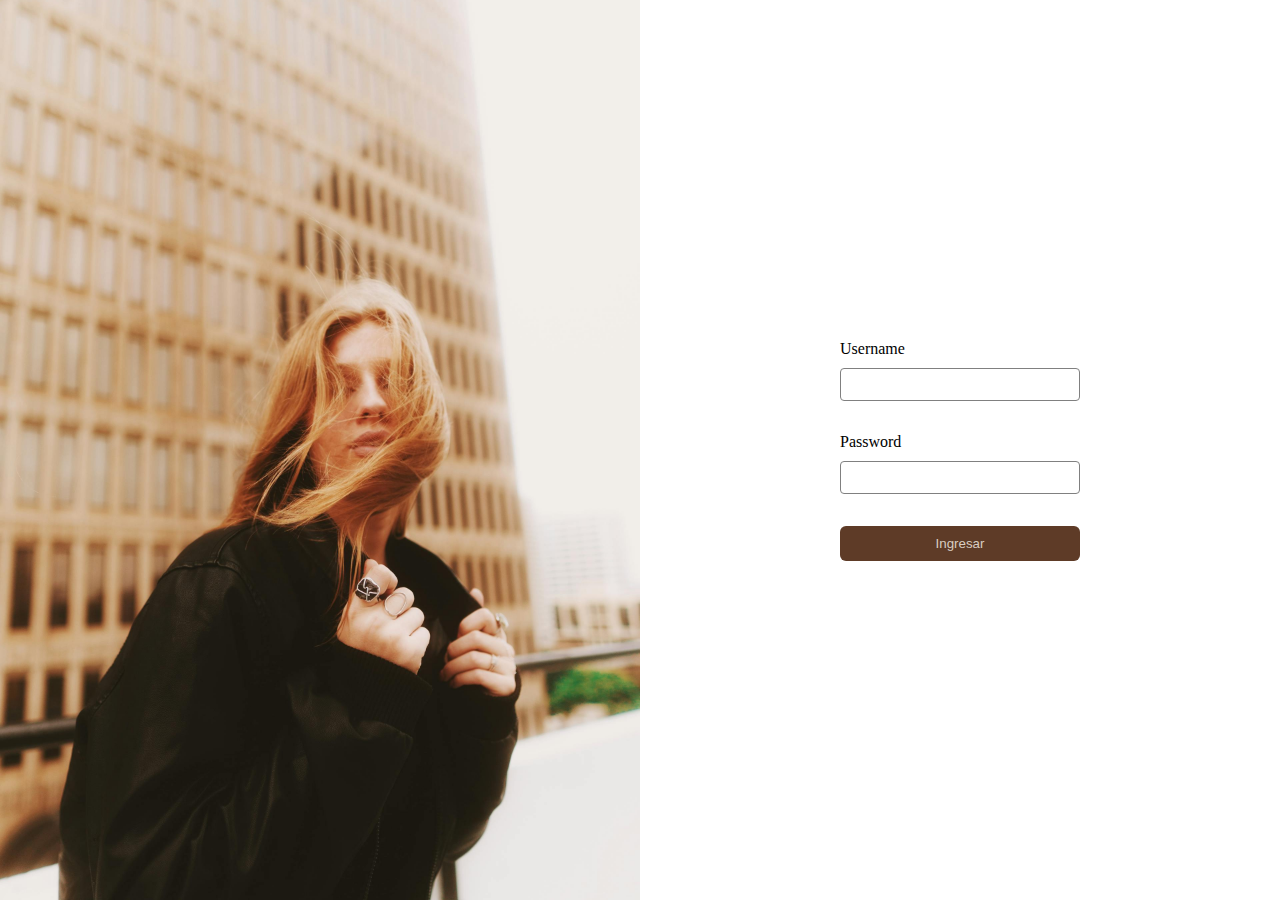
<file: index.html>
<!DOCTYPE html>
<html lang="en">
<head>
    <meta charset="UTF-8">
    <meta name="viewport" content="width=device-width, initial-scale=1.0">
    <link rel="stylesheet" href="./assets/css/styles.css">
    <title>Login</title>
</head>
<body>
    <main>
        <div id="background"></div>

        <div id="formSection">
            <form id="formLogin">
                <div class="formGroup">
                    <label for="username">Username</label>
                    <input required type="text" id="username" name="username">
                </div>

                <div class="formGroup">
                    <label for="password">Password</label>
                    <input required type="password" id="password" name="password">
                </div>

                <button id="login">Ingresar</button>
            </form>
        </div>
    </main>
    
    <script src="./js/script.js" type="module"></script>
</body>
</html>
</file>
<file: assets/css/styles.css>
* {
    margin: 0;
    padding: 0;
    box-sizing: border-box;
}

main {
    display: flex;
    min-height: 100vh;
}

main > div {
    width: 50%;
}

#background {
    background-image: url('../images/login-bg.jpg');
    background-size: cover;
    background-position: center;
    background-repeat: no-repeat;
}

#formSection {
    display: flex;
    justify-content: center;
    align-items: center;
}

#formLogin {
    width: 240px;
    display: flex;
    flex-direction: column;
    gap: 2em;
}

.formGroup {
    display: flex;
    flex-direction: column;
    gap: 10px;
}

.formGroup input {
    padding: 8px;
    border-radius: 4px;
    outline: 0;
    border: 1px solid gray;
}

#login {
    padding: 10px;
    border-radius: 6px;
    background-color: #5E3B27;
    color: #D9CDC1;
    border: 0;
    cursor: pointer;
}

#login:hover {
    background-color: hsl(22, 41%, 16%);
}

@media (width < 700px) {
    main {
        display: block;
    }

    main > div {
        width: 100%;
    }

    #background {
        height: 100vh;
    }

    #formLogin {
        color: #f4e7db;
        position: absolute;
        top: 30%;
        background-color: rgba(94, 59, 39, .3);
        backdrop-filter: blur(6px);
        width: 400px;
        padding: 3em;
        border-radius: 10px;
    }
}
</file>
